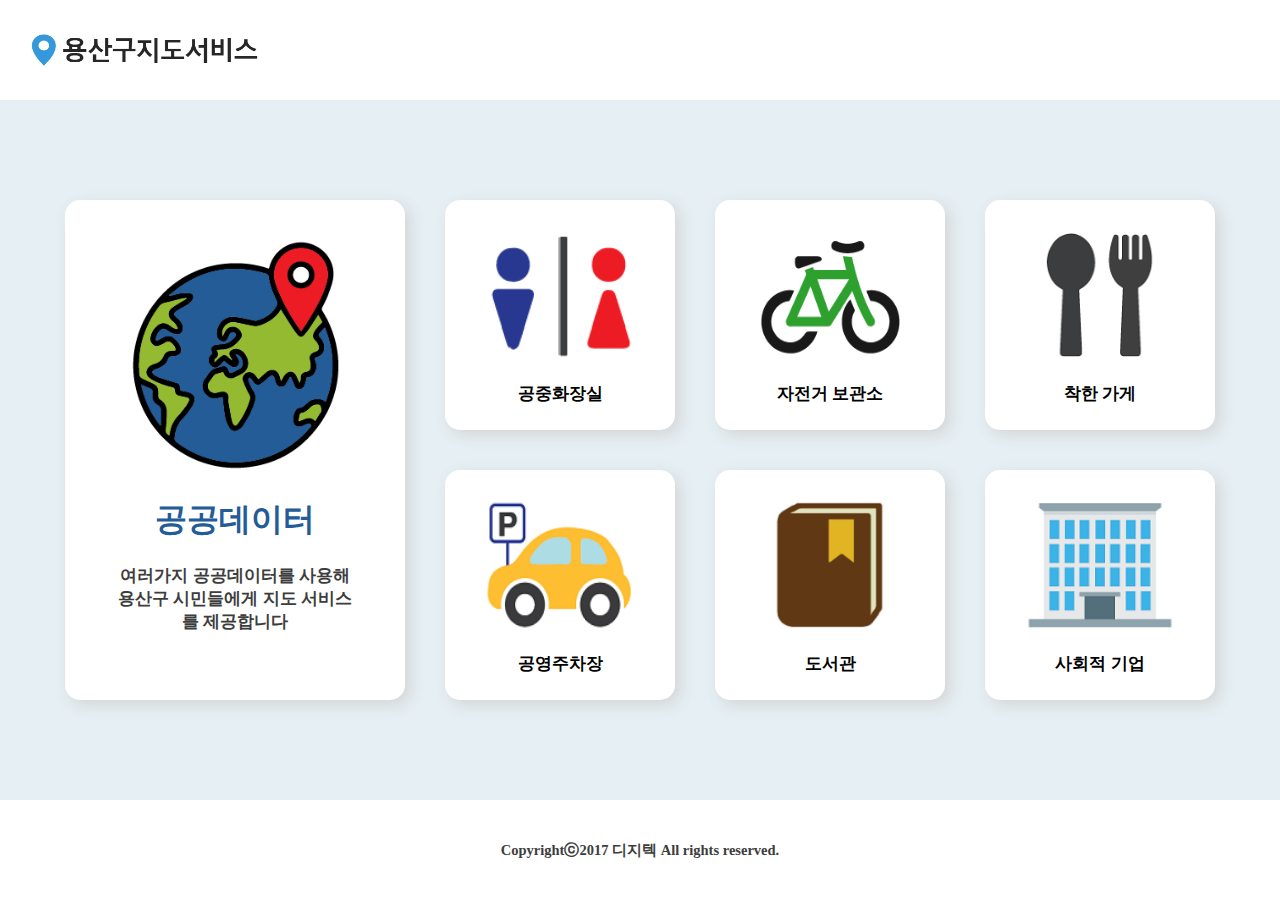
<file: index.html>
<!DOCTYPE html>
<html lang="en">
<head>
    <meta charset="UTF-8">
    <title>용산구지도서비스</title>
    <link rel="stylesheet" href="./css/style.css">
    <link rel="shortcut icon" href="img/favicon.ico" type="image/x-icon">
    <link rel="icon" href="img/favicon.ico" type="image/x-icon">
</head>
<body>
   <header class="header">
        <a href="index.html"><img class="logo" src="img/logo.png"></a>
   </header>
    <nav class="nav">
        <div class="menu">
            <div class="main">
                <img class="main_img" src="img/earth.png">
                <p class="main_p">공공데이터</p>
                <p class="li_p ma_p">여러가지 공공데이터를 사용해<br>용산구 시민들에게 지도 서비스<br>를 제공합니다</p>
            </div>
                <ul class="list">
                    <a href="bath.html">
                        <li><img class="img1" src="img/bath.png">
                            <p class="li_p">공중화장실</p>
                        </li>
                    </a>
                    <a href="bike.html">
                        <li><img class="img1" src="img/bike.png">
                            <p class="li_p">자전거 보관소</p>
                        </li>
                    </a>
                    <a href="kind.html">
                        <li><img class="img2" src="img/kind.png">
                            <p class="li_p">착한 가게</p>
                        </li>
                    </a>
                    <a href="car.html">
                        <li><img class="img1" src="img/car.png">
                            <p class="li_p">공영주차장</p>
                        </li>
                    </a>
                    <a href="library.html">
                        <li><img class="img2" src="img/library.png">
                            <p class="li_p">도서관</p>
                        </li>
                    </a>
                    <a href="social.html">
                        <li><img class="img1" src="img/social.png">
                            <p class="li_p">사회적 기업</p>
                        </li>
                    </a>
                </ul>
        </div>
    </nav>
    <footer>
        <div class="footer">
            <p class="foo_p">Copyrightⓒ2017 디지텍 All rights reserved.</p>
        </div>
    </footer>
</body>
</html>
</file>
<file: css/style.css>
* {margin: 0px; padding: 0px; box-sizing: border-box;}
li {list-style: none;}
.header {
    height: 100px;
}
.logo {
    width: 230px;
    height: 38px;
    margin-left: 30px;
    margin-top: 31px;
}
.nav {
    background-color: #E5EFF4;
    height: 700px;
}
.list li {
    width: 230px;
    height: 230px;
    margin: 20px;
    float: left;
    background-color: white;
    border-radius: 15px;
    box-shadow: 5px 5px 15px #D5D5D5;
}
.main{
    width: 340px;
    height: 500px;
    margin: 20px;
    float: left;
    background-color: white;
    border-radius: 15px;
    box-shadow: 5px 5px 15px #D5D5D5;
}
.main_img {
    width: 210px;
    margin-left: 65px;
    margin-top: 40px;
}
.main_p {
    font-size: 32px;
    font-weight: 900;
    text-align: center;
    margin-top: 22.5px;
    color: #235C96;
}
.menu {
    position: relative;
    width: 1190px;
    height: 700px;
    padding-top: 80px;
    margin: 0 auto;
}
.img1 {
    width: 150px;
    height: 130px;
    margin-left: 40px;
    margin-top: 30px;
}
.img2 {
    width: 110px;    
    height: 130px;
    margin-left: 60px;
    margin-top: 30px;    
}
.li_p {
    font-size: 17px;
    font-weight: bold;
    text-align: center;
    margin-top: 18px;
    color: black;
}
.ma_p {
    color: #3d3d3d;
    margin: 22.5px;
}
.footer {
    height: 100px;
    background-co1lor: white;
}
.foo_p {
    text-align: center;
    line-height: 100px;
    font-size: 14.5px;
    font-weight: bold;
    color: #3D3D3D;
}
</file>
